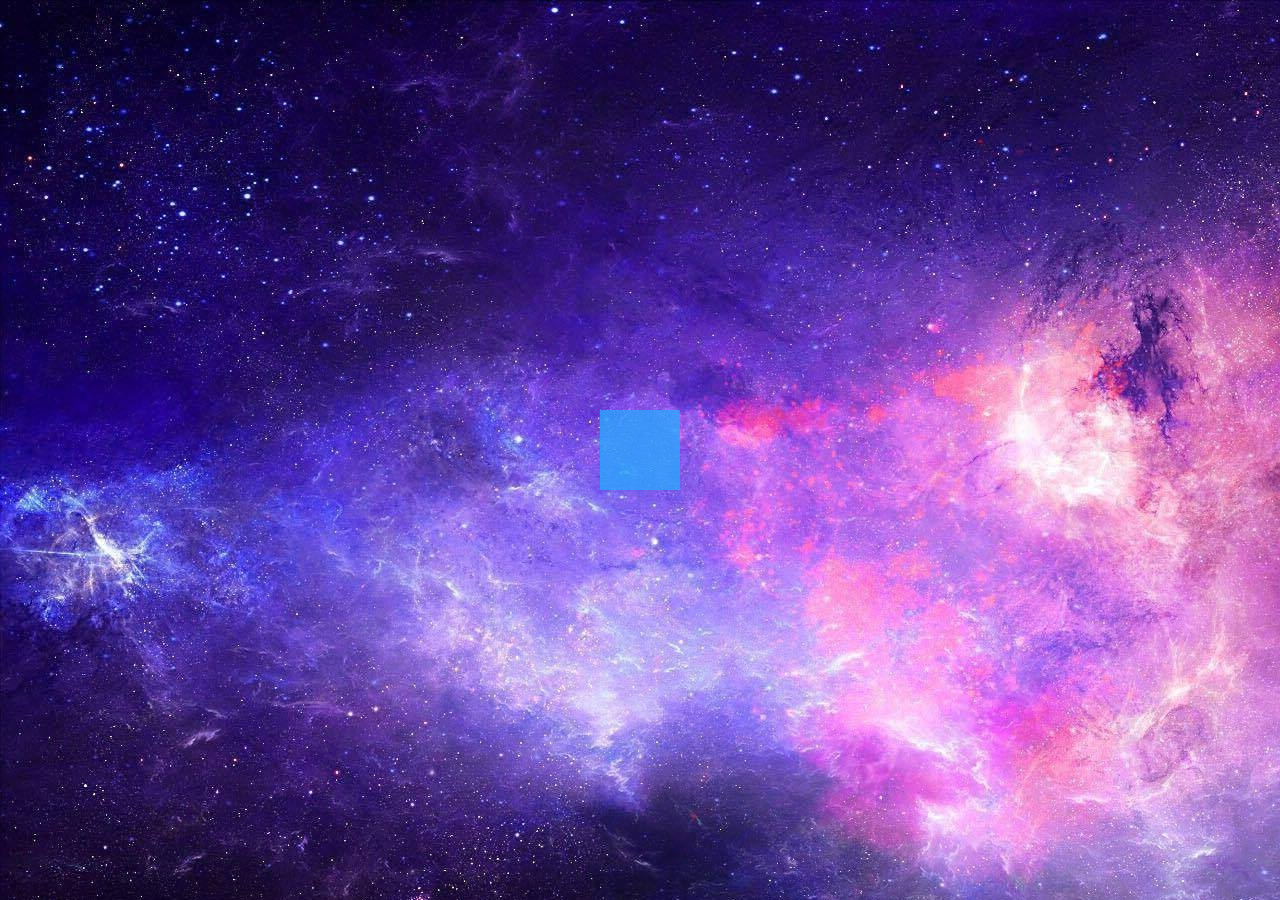
<file: index.html>
<html>
<head>
	<link rel="stylesheet" href="assets/style.css">
	<script src="assets/js/script.js"></script>
	<title>Wallpaper</title>
	<body style="background-image:url(assets/galaxy.jpg)">
</head>

<body>
	<div class="container">
  <button class="btn" onclick="window.location.href = 'https://clifftao.github.io/home.html';"></button>
</div>



	</div>
</body>

</html>
</file>
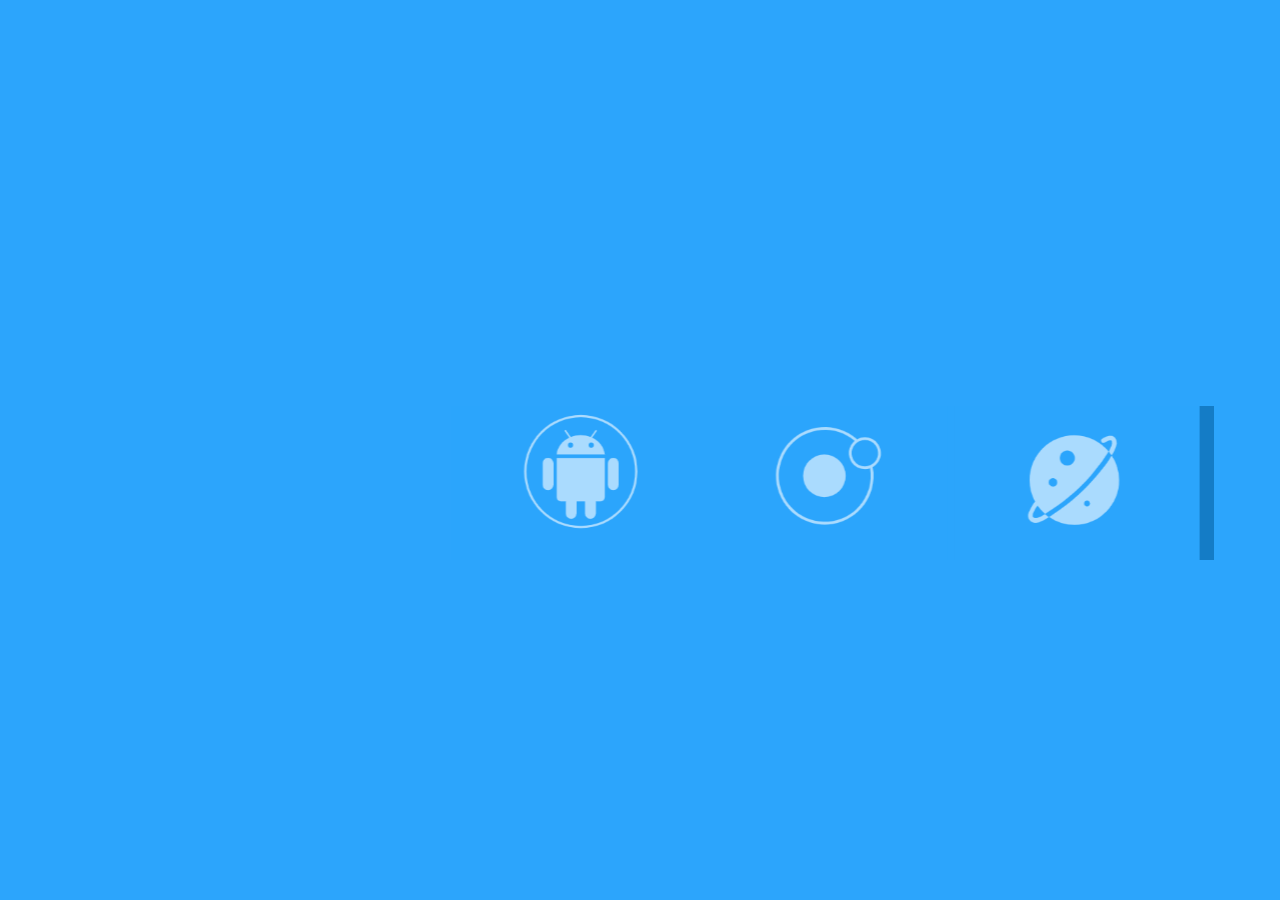
<file: home.html>
<html>
<head>
	<link rel="stylesheet" href="assets/style_home.css">
	<link href="https://fonts.googleapis.com/css?family=Nanum+Gothic&display=swap" rel="stylesheet">
	<script src="assets/js/script.js"></script>
	<title>Home</title>
</head>

<body>
	<div class="container">
		<button id="robot" class="btn" onclick="window.location.href = 'https://www.netflix.com/watch/80223962?trackId=13752289&tctx=0%2C17%2C66ef70f1-fa4d-47ac-bd26-7879e41dd3cc-4930178%2C%2C';"><img src="assets/Android.png" /></button>
		<button id="galaxy" class="btn" onclick="window.location.href = 'https://clifftao.github.io/gallery.html';"><img src="assets/galaxy.png" /></button>
		<button id="star" class="btn" onclick="window.location.href = 'https://clifftao.github.io/story.html';"><img src="assets/star.png" /></button>
	</div>





</body>

</html>
</file>
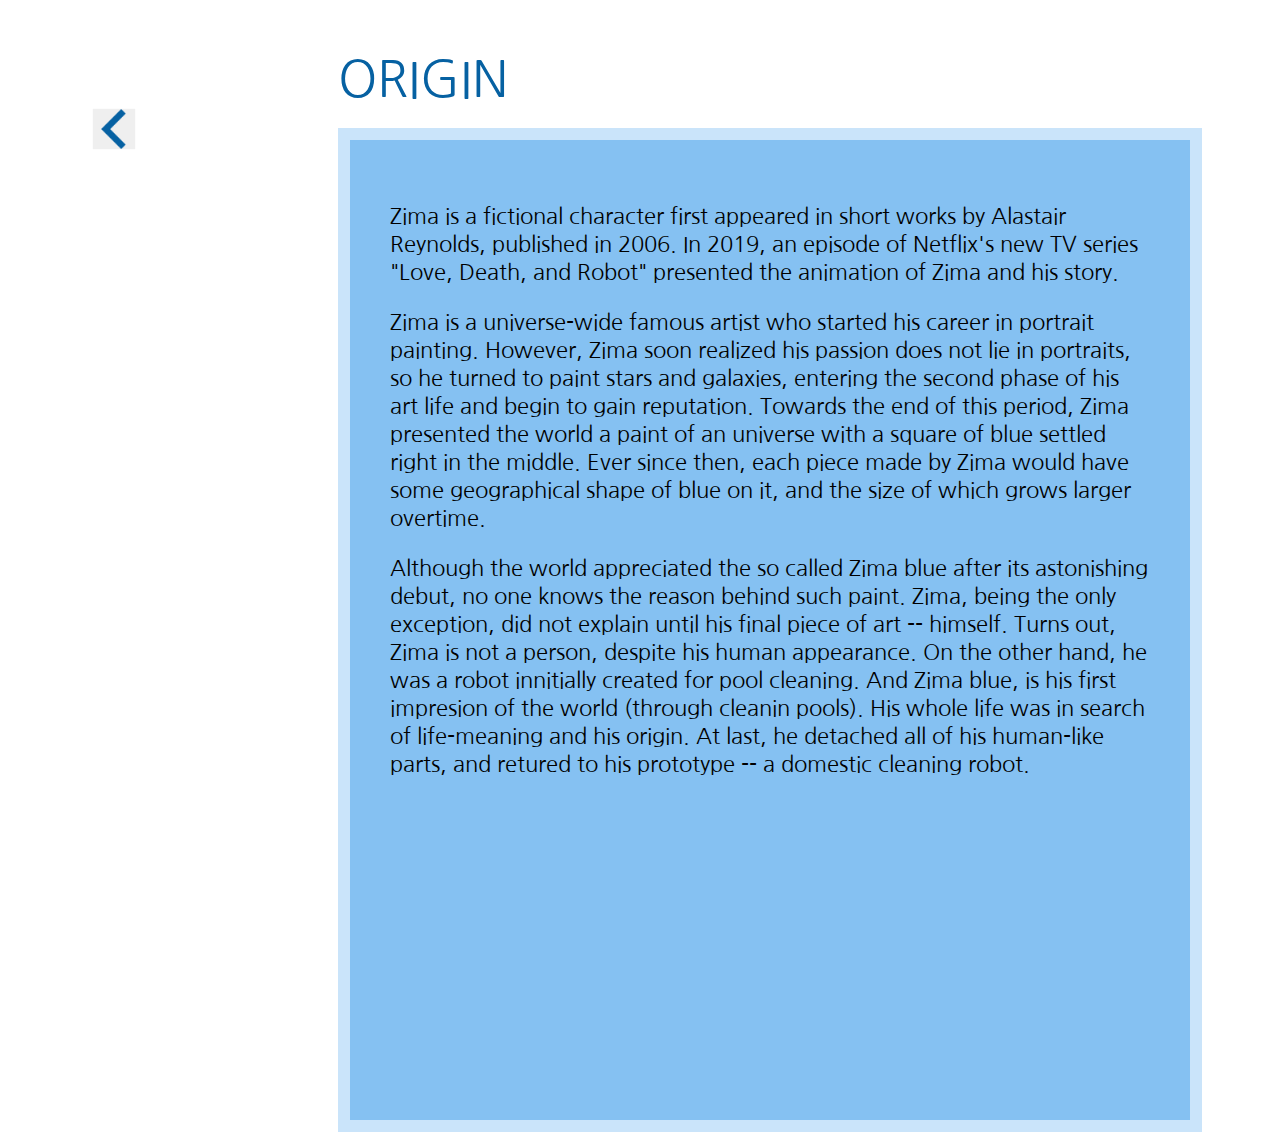
<file: story.html>
<html>
<head>
	<link rel="stylesheet" href="assets/style_story.css">
	<link href="https://fonts.googleapis.com/css?family=Nanum+Gothic&display=swap" rel="stylesheet">
	<script src="assets/js/script.js"></script>
	<title>Home</title>
</head>
<body>
		<header>
				<div id="logo">
					ORIGIN
				</div>
		</header>


	<button class="toggle_back" onclick="window.location.href = 'https://clifftao.github.io/home.html';"><img src="assets/back.png" /></button>
	<div id="content">
	<p>Zima is a fictional character first appeared in short works by Alastair Reynolds, published in 2006. In 2019, an episode of Netflix's new
		TV series "Love, Death, and Robot" presented the animation of Zima and his story.
	</p>
	<p>Zima is a universe-wide famous artist who started his career in portrait painting. However, Zima soon realized his passion does not lie
		in portraits, so he turned to paint stars and galaxies, entering the second phase of his art life and begin to gain reputation. Towards the end of this period, Zima presented
		the world a paint of an universe with a square of blue settled right in the middle. Ever since then, each piece made by Zima would
		have some geographical shape of blue on it, and the size of which grows larger overtime.
	</p>
	<p>
		Although the world appreciated the so called Zima blue after its astonishing debut, no one knows the reason behind such paint. Zima, being the only exception, did not explain until
		his final piece of art -- himself. Turns out, Zima is not a person, despite his human appearance. On the other hand, he was a robot innitially created for pool cleaning. And Zima blue,
		is his first impresion of the world (through cleanin pools). His whole life was in search of life-meaning and his origin. At last, he detached all of his human-like parts, and retured
		to his prototype -- a domestic cleaning robot.
	</p>
</div>
</body>
</file>
<file: assets/style.css>
html {

  background-size: cover;
}

@keyframes ballBounce {
  100% {
    transform: translateY(30px);
  }
}
@keyframes ballShadow {
  100% {
    opacity: 0.6;
    transform: scale(0.5);
  }
}



.container .btn {
  position: absolute;
  top: 50%;
  left: 50%;
  transform: translate(-50%, -50%);
  -ms-transform: translate(-50%, -50%);
  background-color: #2CA5FC;
  color: white;
  font-size: 16px;
  padding: 40px 40px;
  border: none;
  cursor: pointer;
  border-radius: 0px;
	transition: transform .2s;
	opacity: 80%;
}

.container .btn:hover {
	opacity: 100%;
}
</file>
<file: assets/style_home.css>
html {
  font-family: 'Nanum Gothic', sans-serif;
  background-size: cover;
  background-color: #2CA5FC ;
}

div {
    display: block;
}
/* home page css*/
@keyframes ballBounce {
  100% {
    transform: translateY(30px);
  }
}
@keyframes ballShadow {
  100% {
    opacity: 0.6;
    transform: scale(0.5);
  }
}


.container {
  top: 50%;
  left: 30%;
  position: relative;
  display: flex;
  flex-direction: row;
  transform: scale(0.7);


}

.container .btn {
  position: relative;
  transform: translate(-50%, -50%);
  -ms-transform: translate(-50%, -50%);
  background-color: #2CA5FC;
  color: white;
  font-size: 16px;
  padding: 25px 25px;
  border: none;
  cursor: pointer;
  border-radius: 0px;

	opacity: 60%;
  padding: 0 80 20 80;


}

#robot {
  padding-bottom: : 50px;

}

#star {
  padding-bottom: : 50px;
  border-right: 20px solid #0661A2;
}

#galaxy {
  padding-bottom: : 50px;

}
.container .btn:hover {
	opacity: 100%;
    transition:  .6s;
}
/*end of home page css*/
</file>
<file: assets/style_story.css>
html {
  font-family: 'Nanum Gothic', sans-serif;
  position: fixed;
   top: 0;
   left: 0;
  background-size: cover;
}

div {
    display: block;
}

header {
  width: 100%
  padding: 15px 0;
  display: flex;
  box-sizing: border-box;
  position: relative;
  color: #0661A2;
  background-color:  #0661A2;
}

#logo {
  position: absolute;
  text-align: left;
  padding-left: 330;
  font-size: 50;
  padding-top: 0;
  margin-top: 40;
}
#content {
    width: 760px;
    height: 100vh;
    background: #85c1f2;
    margin: 0 auto;
    position: relative;
    margin-left: 330px;
    margin-top: 120px;
    border: 12px solid #CAE4FA;
    padding: 40;
    font-size: 22;
}


.toggle_back {
    position: absolute;
    margin-top: 20px;
    margin-left: 0px;
    border: none;
    transform: scale(0.2);
}
</file>
